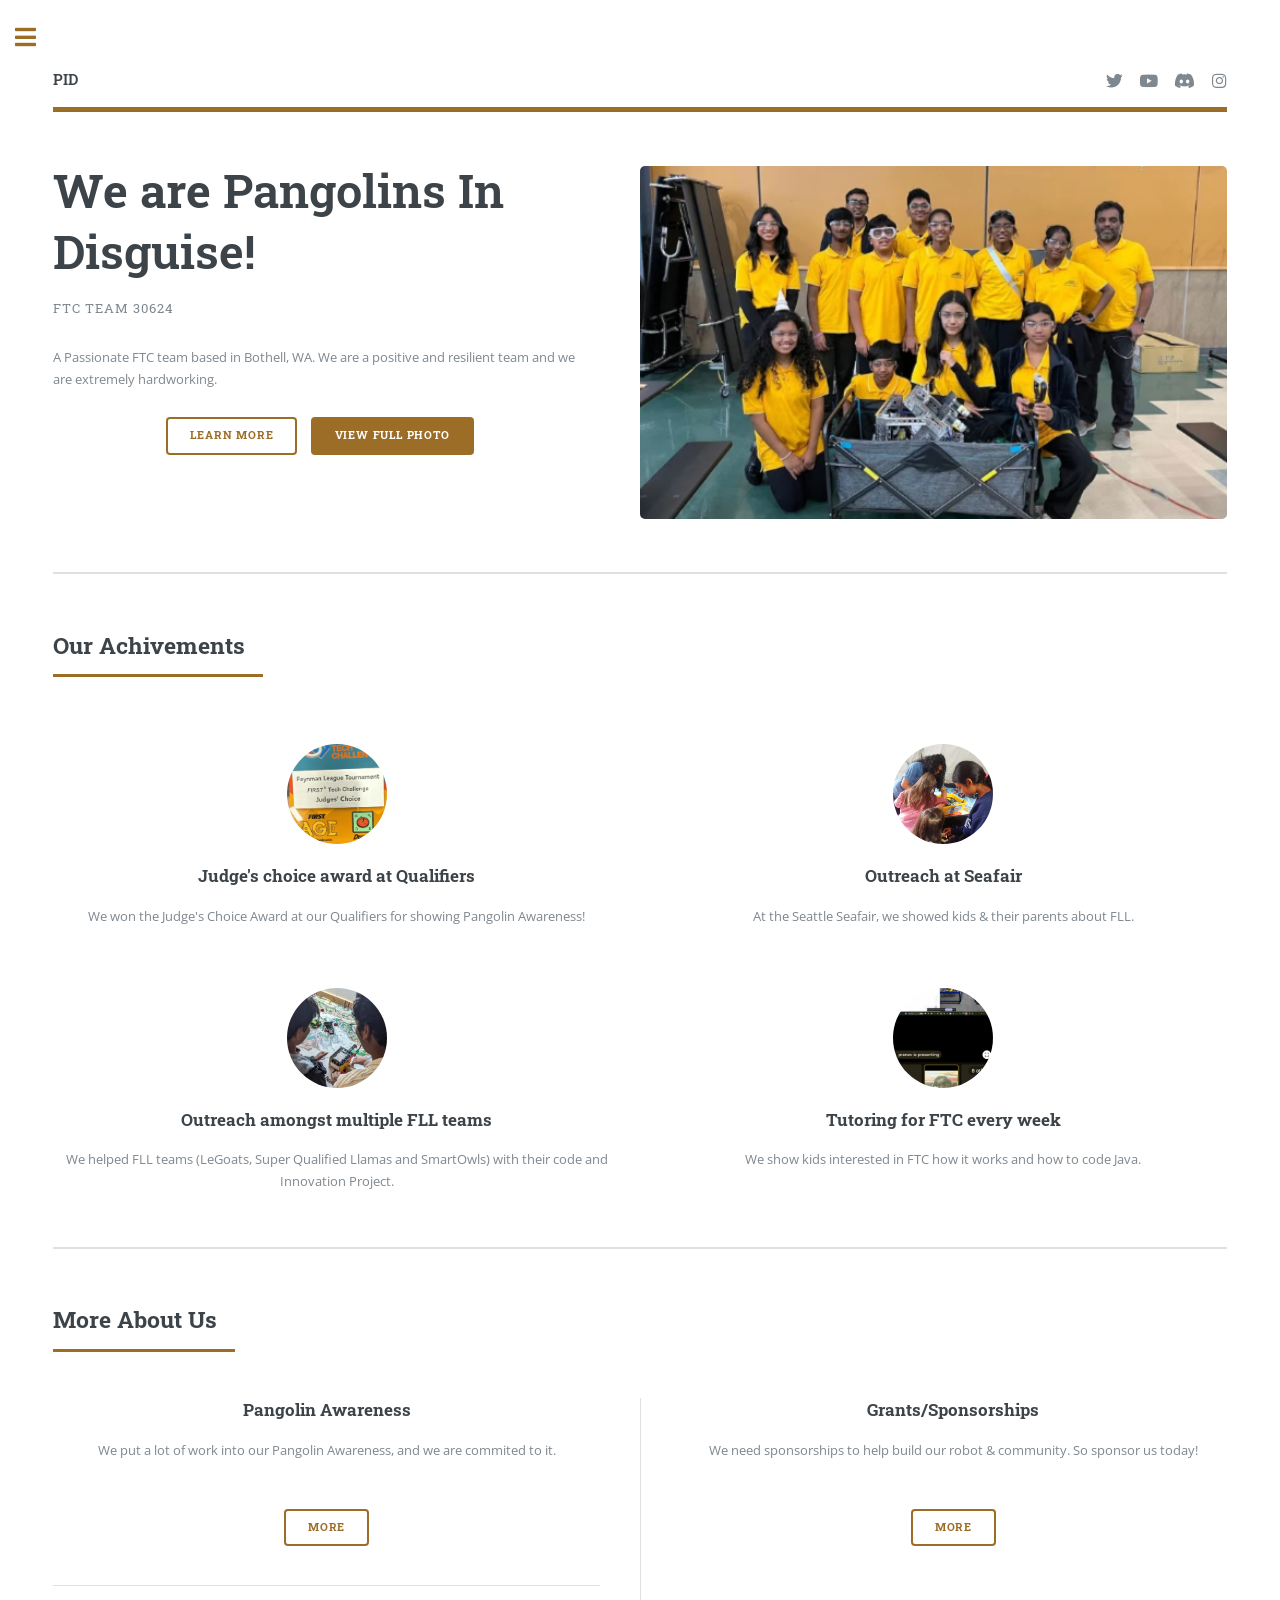
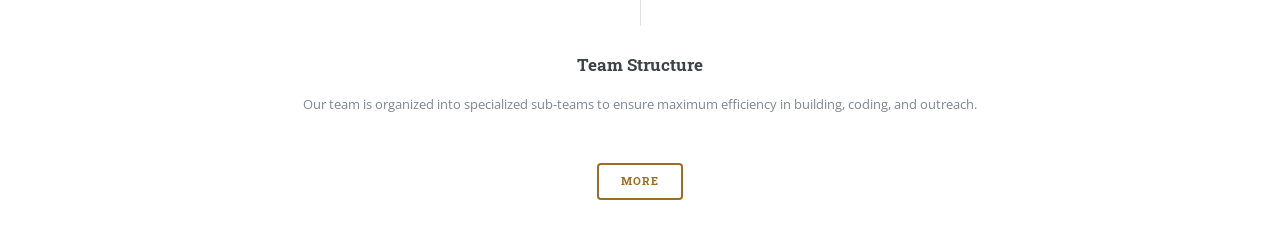
<file: index.html>
<!DOCTYPE HTML>
<!--
	Editorial by HTML5 UP
	html5up.net | @ajlkn
	Free for personal and commercial use under the CCA 3.0 license (html5up.net/license)
-->
<html>
	<head>
		<title>PID - 30624</title>
		<meta charset="utf-8" />
		<meta name="viewport" content="width=device-width, initial-scale=1, user-scalable=no" />
		<link rel="stylesheet" href="assets/css/main.css" />
        
        <style>
            /* CUSTOM MODAL STYLES */
            dialog {
                border: none;
                border-radius: 0.5rem;
                padding: 2rem;
                max-width: 90%;
                box-shadow: 0 10px 30px rgba(0,0,0,0.5);
                text-align: center;
            }
            dialog::backdrop {
                background: rgba(0, 0, 0, 0.8);
            }
            dialog img {
                display: block;
                margin: 0 auto 1.5rem auto;
                max-height: 70vh;
                border-radius: 4px;
            }
            .modal-close-btn {
                background-color: #f56a6a !important; /* Editorial's accent color */
                color: white !important;
            }
        </style>
	</head>
	<body class="is-preload">

		<!-- Wrapper -->
			<div id="wrapper">

				<!-- Main -->
					<div id="main">
						<div class="inner">

							<!-- Header -->
								<header id="header">
									<a href="index.html" class="logo"><strong>PID</strong></a>
									<ul class="icons">
										<li><a href="https://x.com/PangolinsTeam65" class="icon brands fa-twitter"><span class="label">Twitter</span></a></li>
										<li><a href="https://www.youtube.com/@PangolinsInDisguise" class="icon brands fa-youtube"><span class="label">Facebook</span></a></li>
										<li><a href="https://discord.gg/ez7AkKDXQz" class="icon brands fa-discord"><span class="label">Snapchat</span></a></li>
										<li><a href="https://www.instagram.com/pangolins.in_disguise/" class="icon brands fa-instagram"><span class="label">Instagram</span></a></li>
									</ul>
								</header>

							<!-- Banner -->
								<section id="banner">
									<div class="content">
										<header>
											<h1>We are <strong>Pangolins In Disguise!</strong></h1>
											<p>FTC team 30624</p>
										</header>
										<p>A Passionate FTC team based in Bothell, WA. We are a positive and resilient team and we are extremely hardworking.</p>
										<ul class="actions">
											<li><a href="#" class="button big">Learn More</a></li>
                                            <!-- NEW POPUP BUTTON -->
											<li><button class="button big primary" id="openModal">View Full Photo</button></li>
										</ul>
									</div>
									<span class="image object">
										<img src="TeamPhoto.png" alt="Our Team Photo" />
									</span>
								</section>

                            <!-- MODAL ELEMENT -->
                            <dialog id="teamModal">
                                <img src="TeamPhoto.png" alt="Full Team Photo">
                                <button class="modal-close-btn" id="closeModal">Close Window</button>
                            </dialog>

							<!-- Section -->
								<section id="features">
									<header class="major">
										<h2>Our Achivements</h2>
									</header>
									<div class="features">
										<article>
                                            <img src="award.png" class="SeaFairMentoring">
											<div class="content">
												<h3>Judge's choice award at Qualifiers</h3>
												<p>We won the Judge's Choice Award at our Qualifiers for showing Pangolin Awareness!</p>
											</div>
										</article>
										<article>
											<img src="SeaFair.png" width="100" class="SeaFairMentoring">
											<div class="content">
												<h3>Outreach at Seafair</h3>
												<p>At the Seattle Seafair, we showed kids & their parents about FLL.</p>
											</div> 
										</article>
										<article>
											<img src="smowlsfllmentor.png" class="SeaFairMentoring" width="150">
											<div class="content">
												<h3>Outreach amongst multiple FLL teams</h3>
												<p>We helped FLL teams (LeGoats, Super Qualified Llamas and SmartOwls) with their code and Innovation Project.</p>
											</div>
										</article>
										<article>
											<img src="image.png" class="SeaFairMentoring">
											<div class="content">
												<h3>Tutoring for FTC every week</h3>
												<p>We show kids interested in FTC how it works and how to code Java.</p>
											</div>
										</article>
									</div>
								</section>

							<section id="moreinfo">
									<header class="major">
										<h2>More About Us</h2>
									</header>
									<div class="posts">
										<article>
											<h3>Pangolin Awareness</h3>
											<p>We put a lot of work into our Pangolin Awareness, and we are commited to it.</p>
											<ul class="actions">
												<li><a href="https://www.worldanimalprotection.org/our-campaigns/sentience/animal-awareness-days/world-pangolin-day/#:~:text=World%20Pangolin%20Day%20is%20observed,status%2C%20and%20how%20to%20help." class="button">More</a></li>
											</ul>
										</article>
										<article>
											<h3>Grants/Sponsorships</h3>
											<p>We need sponsorships to help build our robot & community. So sponsor us today!</p>
											<ul class="actions">
												<li><a href="https://docs.google.com/forms/d/e/1FAIpQLSen5Jp54c4Qj0GBpt3Swn7wjKLAX_jUMdk0q-WkeoEAq_0jMA/viewform?usp=preview" class="button">More</a></li>
											</ul>
										</article>
                                        <dialog id="structureModal">
    <img src="TeamStructure.png" alt="Team Structure Diagram">
    <button class="modal-close-btn" id="closeStructure">Close Window</button>
</dialog>
									</div>
                                    <div class="center-article">
                                        <article>
    <a href="javascript:void(0)" class="image" id="openStructure"></a>
    <h3>Team Structure</h3>
    <p>Our team is organized into specialized sub-teams to ensure maximum efficiency in building, coding, and outreach.</p>
    <ul class="actions">
        <li><button class="button" id="openStructureBtn">More</button></li>
    </ul>
</article>
</div>
								</section>

						</div>
					</div>

				<div id="sidebar">
						<div class="inner">

							<!-- Search -->
								<!-- <section id="search" class="alt">
									<form method="post" action="#">
										<input type="text" name="query" id="query" placeholder="Search" />
									</form>
								</section> -->

							<!-- Menu -->
								<nav id="menu">
									<header class="major">
										<h2>Menu</h2>
									</header>
									<ul>
										<li><a href="index.html">Homepage</a></li>
										<li><a href="#features">Achievements</a></li>
										<li><a href="#moreinfo">More About Us</a></li>
										
										<li><a href="sponsorships.html">Sponsorships</a></li>
									</ul>
								</nav>


			</div>

		<!-- Scripts -->
			<script src="assets/js/jquery.min.js"></script>
			<script src="assets/js/browser.min.js"></script>
			<script src="assets/js/breakpoints.min.js"></script>
			<script src="assets/js/util.js"></script>
			<script src="assets/js/main.js"></script>

            <!-- MODAL LOGIC JAVASCRIPT -->
            <script>
    // Elements for Team Photo Modal
    const teamModal = document.getElementById('teamModal');
    const openTeamBtn = document.getElementById('openModal');
    const closeTeamBtn = document.getElementById('closeModal');

    // Elements for Team Structure Modal
    const structModal = document.getElementById('structureModal');
    const openStructBtn = document.getElementById('openStructureBtn');
    const openStructImg = document.getElementById('openStructure'); // Clicking the image also opens it
    const closeStructBtn = document.getElementById('closeStructure');

    // Open/Close Team Photo
    openTeamBtn.onclick = () => teamModal.showModal();
    closeTeamBtn.onclick = () => teamModal.close();

    // Open/Close Team Structure (works on both the button and the thumbnail image)
    openStructBtn.onclick = () => structModal.showModal();
    openStructImg.onclick = () => structModal.showModal();
    closeStructBtn.onclick = () => structModal.close();

    // Close any modal if user clicks outside of it
    window.onclick = (e) => {
        if (e.target === teamModal) teamModal.close();
        if (e.target === structModal) structModal.close();
    };
</script>


	</body>
</html>
</file>
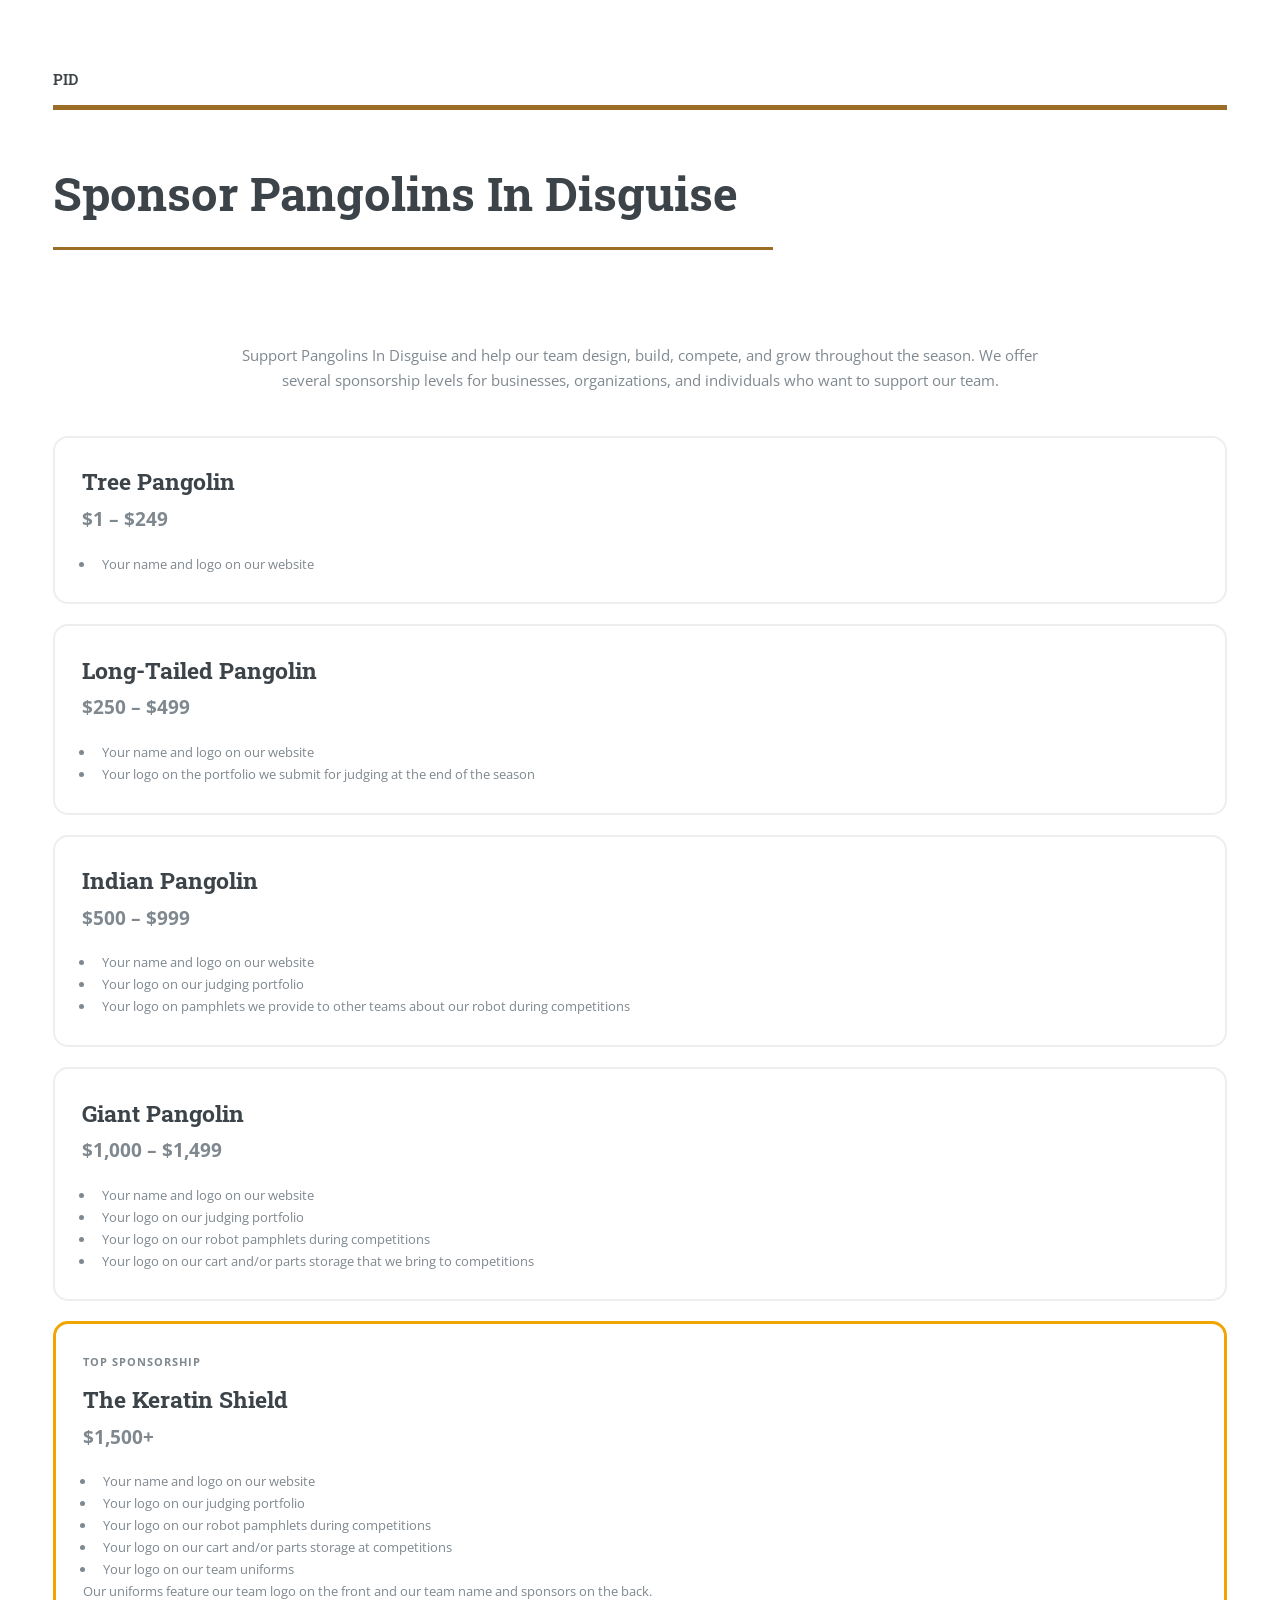
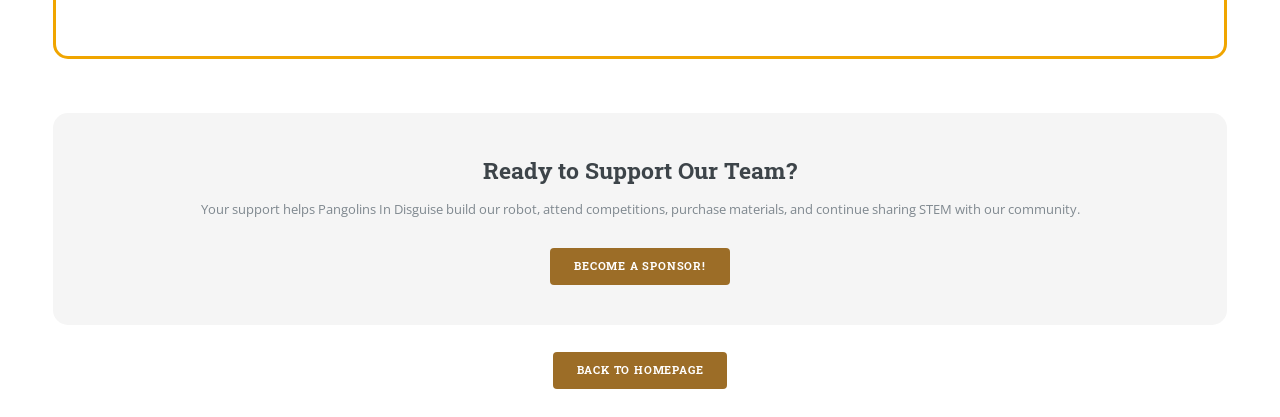
<file: sponsorships.html>
<!DOCTYPE HTML>
<html>
<head>
    <title>Sponsorships | Pangolins In Disguise</title>
    <meta charset="utf-8" />
    <meta name="viewport" content="width=device-width, initial-scale=1, user-scalable=no" />

    <link rel="stylesheet" href="assets/css/main.css" />
        <style>
    .sponsor-intro {
        text-align: center;
        max-width: 800px;
        margin: 0 auto 3em auto;
        font-size: 1.1em;
    }

    .sponsor-level {
        background: #ffffff;
        border: 2px solid #eeeeee;
        padding: 2em;
        margin-bottom: 1.5em;
        border-radius: 15px;
        transition: 0.3s ease;
    }

    .sponsor-level:hover {
        transform: translateY(-5px);
        box-shadow: 0 8px 20px rgba(0,0,0,0.12);
    }

    .sponsor-level h2 {
        margin-bottom: 0.2em;
    }

    .price {
        font-size: 1.4em;
        font-weight: bold;
        margin-bottom: 1em;
    }

    .sponsor-level ul {
        margin-bottom: 0;
    }

    .top-sponsor {
        border: 3px solid #f0a500;
        position: relative;
    }

    .top-sponsor::before {
        content: "TOP SPONSORSHIP";
        display: inline-block;
        font-weight: bold;
        font-size: 0.8em;
        letter-spacing: 1px;
        margin-bottom: 1em;
    }

    .sponsor-action {
        text-align: center;
        margin-top: 4em;
        padding: 3em 2em;
        border-radius: 15px;
        background: #f5f5f5;
    }

    .sponsor-action h2 {
        margin-bottom: 0.5em;
    }

    .back-button {
        margin-top: 2em;
        text-align: center;
    }
</style>
</head>

<body class="is-preload">

<div id="wrapper">

    <div id="main">
        <div class="inner">

            <header id="header">
                <a href="index.html" class="logo">
                    <strong>PID</strong>
                </a>
            </header>

            <section>

                <header class="major">
                    <h1>Sponsor Pangolins In Disguise</h1>
                </header>

                <div class="sponsor-intro">
                    <p>
                        Support Pangolins In Disguise and help our team
                        design, build, compete, and grow throughout the season.
                        We offer several sponsorship levels for businesses,
                        organizations, and individuals who want to support our team.
                    </p>
                </div>

                <div class="sponsor-level">
                    <h2>Tree Pangolin</h2>
                    <p class="price">$1 – $249</p>

                    <ul>
                        <li>Your name and logo on our website</li>
                    </ul>
                </div>

                <div class="sponsor-level">
                    <h2>Long-Tailed Pangolin</h2>
                    <p class="price">$250 – $499</p>

                    <ul>
                        <li>Your name and logo on our website</li>
                        <li>Your logo on the portfolio we submit for judging at the end of the season</li>
                    </ul>
                </div>

                <div class="sponsor-level">
                    <h2>Indian Pangolin</h2>
                    <p class="price">$500 – $999</p>

                    <ul>
                        <li>Your name and logo on our website</li>
                        <li>Your logo on our judging portfolio</li>
                        <li>Your logo on pamphlets we provide to other teams about our robot during competitions</li>
                    </ul>
                </div>

                <div class="sponsor-level">
                    <h2>Giant Pangolin</h2>
                    <p class="price">$1,000 – $1,499</p>

                    <ul>
                        <li>Your name and logo on our website</li>
                        <li>Your logo on our judging portfolio</li>
                        <li>Your logo on our robot pamphlets during competitions</li>
                        <li>Your logo on our cart and/or parts storage that we bring to competitions</li>
                    </ul>
                </div>

             <div class="sponsor-level top-sponsor">
                    <h2>The Keratin Shield</h2>
                    <p class="price">$1,500+</p>

                    <ul>
                        <li>Your name and logo on our website</li>
                        <li>Your logo on our judging portfolio</li>
                        <li>Your logo on our robot pamphlets during competitions</li>
                        <li>Your logo on our cart and/or parts storage at competitions</li>
                        <li>Your logo on our team uniforms</li>
                    </ul>

                    <p>
                        Our uniforms feature our team logo on the front
                        and our team name and sponsors on the back.
                    </p>
                </div>

                <div class="sponsor-action">
    <h2>Ready to Support Our Team?</h2>

    <p>
        Your support helps Pangolins In Disguise build our robot,
        attend competitions, purchase materials, and continue
        sharing STEM with our community.
    </p>

    <a href="https://docs.google.com/forms/d/e/1FAIpQLSen5Jp54c4Qj0GBpt3Swn7wjKLAX_jUMdk0q-WkeoEAq_0jMA/viewform"
       class="button primary big"
       target="_blank">
        Become a Sponsor!
    </a>
</div>
                <div class="back-button">
                    <a href="index.html" class="button primary">
                        Back to Homepage
                    </a>
                </div>

            </section>

        </div>
    </div>

</div>

<script src="assets/js/jquery.min.js"></script>
<script src="assets/js/browser.min.js"></script>
<script src="assets/js/breakpoints.min.js"></script>
<script src="assets/js/util.js"></script>
<script src="assets/js/main.js"></script>

</body>
</html>
</file>
<file: assets/css/main.css>
@import url(fontawesome-all.min.css);
@import url("https://fonts.googleapis.com/css?family=Open+Sans:400,600,400italic,600italic|Roboto+Slab:400,700");
/*
	Editorial by HTML5 UP
	html5up.net | @ajlkn
	Free for personal and commercial use under the CCA 3.0 license (html5up.net/license)
*/
html, body, div, span, applet, object,
iframe, h1, h2, h3, h4, h5, h6, p, blockquote,
pre, a, abbr, acronym, address, big, cite,
code, del, dfn, em, img, ins, kbd, q, s, samp,
small, strike, strong, sub, sup, tt, var, b,
u, i, center, dl, dt, dd, ol, ul, li, fieldset,
form, label, legend, table, caption, tbody,
tfoot, thead, tr, th, td, article, aside,
canvas, details, embed, figure, figcaption,
footer, header, hgroup, menu, nav, output, ruby,
section, summary, time, mark, audio, video {
  margin: 0;
  padding: 0;
  border: 0;
  font-size: 100%;
  font: inherit;
  vertical-align: baseline; }

article, aside, details, figcaption, figure,
footer, header, hgroup, menu, nav, section {
  display: block; }

body {
  line-height: 1; }

ol, ul {
  list-style: none; }

blockquote, q {
  quotes: none; }
  blockquote:before, blockquote:after, q:before, q:after {
    content: '';
    content: none; }

table {
  border-collapse: collapse;
  border-spacing: 0; }

body {
  -webkit-text-size-adjust: none; }

mark {
  background-color: transparent;
  color: inherit; }

input::-moz-focus-inner {
  border: 0;
  padding: 0; }

input, select, textarea {
  -moz-appearance: none;
  -webkit-appearance: none;
  -ms-appearance: none;
  appearance: none; }

/* Basic */
@-ms-viewport {
  width: device-width; }

body {
  -ms-overflow-style: scrollbar; }

@media screen and (max-width: 480px) {
  html, body {
    min-width: 320px; } }

html {
  box-sizing: border-box; }

*, *:before, *:after {
  box-sizing: inherit; }

body {
  background: #ffffff; }
  body.is-preload *, body.is-preload *:before, body.is-preload *:after, body.is-resizing *, body.is-resizing *:before, body.is-resizing *:after {
    -moz-animation: none !important;
    -webkit-animation: none !important;
    -ms-animation: none !important;
    animation: none !important;
    -moz-transition: none !important;
    -webkit-transition: none !important;
    -ms-transition: none !important;
    transition: none !important; }

/* Type */
body, input, select, textarea {
  color: #7f888f;
  font-family: "Open Sans", sans-serif;
  font-size: 13pt;
  font-weight: 400;
  line-height: 1.65; }
  @media screen and (max-width: 1680px) {
    body, input, select, textarea {
      font-size: 11pt; } }
  @media screen and (max-width: 1280px) {
    body, input, select, textarea {
      font-size: 10pt; } }
  @media screen and (max-width: 360px) {
    body, input, select, textarea {
      font-size: 9pt; } }

a {
  -moz-transition: color 0.2s ease-in-out, border-bottom-color 0.2s ease-in-out;
  -webkit-transition: color 0.2s ease-in-out, border-bottom-color 0.2s ease-in-out;
  -ms-transition: color 0.2s ease-in-out, border-bottom-color 0.2s ease-in-out;
  transition: color 0.2s ease-in-out, border-bottom-color 0.2s ease-in-out;
  border-bottom: dotted 1px;
  color: #9c6d27;
  text-decoration: none; }
  a:hover {
    border-bottom-color: #9c6d27;
    color: #9c6d27 !important; }
    a:hover strong {
      color: inherit; }

strong, b {
  color: #3d4449;
  font-weight: 600; }

em, i {
  font-style: italic; }

p {
  margin: 0 0 2em 0; }

h1, h2, h3, h4, h5, h6 {
  color: #3d4449;
  font-family: "Roboto Slab", serif;
  font-weight: 700;
  line-height: 1.5;
  margin: 0 0 1em 0; }
  h1 a, h2 a, h3 a, h4 a, h5 a, h6 a {
    color: inherit;
    text-decoration: none;
    border-bottom: 0; }

h1 {
  font-size: 4em;
  margin: 0 0 0.5em 0;
  line-height: 1.3; }

h2 {
  font-size: 1.75em; }

h3 {
  font-size: 1.25em; }

h4 {
  font-size: 1.1em; }

h5 {
  font-size: 0.9em; }

h6 {
  font-size: 0.7em; }

@media screen and (max-width: 1680px) {
  h1 {
    font-size: 3.5em; } }

@media screen and (max-width: 980px) {
  h1 {
    font-size: 3.25em; } }

@media screen and (max-width: 736px) {
  h1 {
    font-size: 2em;
    line-height: 1.4; }
  h2 {
    font-size: 1.5em; } }

sub {
  font-size: 0.8em;
  position: relative;
  top: 0.5em; }

sup {
  font-size: 0.8em;
  position: relative;
  top: -0.5em; }

blockquote {
  border-left: solid 3px rgba(210, 215, 217, 0.75);
  font-style: italic;
  margin: 0 0 2em 0;
  padding: 0.5em 0 0.5em 2em; }

code {
  background: rgba(230, 235, 237, 0.25);
  border-radius: 0.375em;
  border: solid 1px rgba(210, 215, 217, 0.75);
  font-family: "Courier New", monospace;
  font-size: 0.9em;
  margin: 0 0.25em;
  padding: 0.25em 0.65em; }

pre {
  -webkit-overflow-scrolling: touch;
  font-family: "Courier New", monospace;
  font-size: 0.9em;
  margin: 0 0 2em 0; }
  pre code {
    display: block;
    line-height: 1.75;
    padding: 1em 1.5em;
    overflow-x: auto; }

hr {
  border: 0;
  border-bottom: solid 1px rgba(210, 215, 217, 0.75);
  margin: 2em 0; }
  hr.major {
    margin: 3em 0; }

.align-left {
  text-align: left; }

.align-center {
  text-align: center; }

.align-right {
  text-align: right; }

/* Row */
.row {
  display: flex;
  flex-wrap: wrap;
  box-sizing: border-box;
  align-items: stretch; }
  .row > * {
    box-sizing: border-box; }
  .row.gtr-uniform > * > :last-child {
    margin-bottom: 0; }
  .row.aln-left {
    justify-content: flex-start; }
  .row.aln-center {
    justify-content: center; }
  .row.aln-right {
    justify-content: flex-end; }
  .row.aln-top {
    align-items: flex-start; }
  .row.aln-middle {
    align-items: center; }
  .row.aln-bottom {
    align-items: flex-end; }
  .row > .imp {
    order: -1; }
  .row > .col-1 {
    width: 8.33333%; }
  .row > .off-1 {
    margin-left: 8.33333%; }
  .row > .col-2 {
    width: 16.66667%; }
  .row > .off-2 {
    margin-left: 16.66667%; }
  .row > .col-3 {
    width: 25%; }
  .row > .off-3 {
    margin-left: 25%; }
  .row > .col-4 {
    width: 33.33333%; }
  .row > .off-4 {
    margin-left: 33.33333%; }
  .row > .col-5 {
    width: 41.66667%; }
  .row > .off-5 {
    margin-left: 41.66667%; }
  .row > .col-6 {
    width: 50%; }
  .row > .off-6 {
    margin-left: 50%; }
  .row > .col-7 {
    width: 58.33333%; }
  .row > .off-7 {
    margin-left: 58.33333%; }
  .row > .col-8 {
    width: 66.66667%; }
  .row > .off-8 {
    margin-left: 66.66667%; }
  .row > .col-9 {
    width: 75%; }
  .row > .off-9 {
    margin-left: 75%; }
  .row > .col-10 {
    width: 83.33333%; }
  .row > .off-10 {
    margin-left: 83.33333%; }
  .row > .col-11 {
    width: 91.66667%; }
  .row > .off-11 {
    margin-left: 91.66667%; }
  .row > .col-12 {
    width: 100%; }
  .row > .off-12 {
    margin-left: 100%; }
  .row.gtr-0 {
    margin-top: 0;
    margin-left: 0em; }
    .row.gtr-0 > * {
      padding: 0 0 0 0em; }
    .row.gtr-0.gtr-uniform {
      margin-top: 0em; }
      .row.gtr-0.gtr-uniform > * {
        padding-top: 0em; }
  .row.gtr-25 {
    margin-top: 0;
    margin-left: -0.375em; }
    .row.gtr-25 > * {
      padding: 0 0 0 0.375em; }
    .row.gtr-25.gtr-uniform {
      margin-top: -0.375em; }
      .row.gtr-25.gtr-uniform > * {
        padding-top: 0.375em; }
  .row.gtr-50 {
    margin-top: 0;
    margin-left: -0.75em; }
    .row.gtr-50 > * {
      padding: 0 0 0 0.75em; }
    .row.gtr-50.gtr-uniform {
      margin-top: -0.75em; }
      .row.gtr-50.gtr-uniform > * {
        padding-top: 0.75em; }
  .row {
    margin-top: 0;
    margin-left: -1.5em; }
    .row > * {
      padding: 0 0 0 1.5em; }
    .row.gtr-uniform {
      margin-top: -1.5em; }
      .row.gtr-uniform > * {
        padding-top: 1.5em; }
  .row.gtr-150 {
    margin-top: 0;
    margin-left: -2.25em; }
    .row.gtr-150 > * {
      padding: 0 0 0 2.25em; }
    .row.gtr-150.gtr-uniform {
      margin-top: -2.25em; }
      .row.gtr-150.gtr-uniform > * {
        padding-top: 2.25em; }
  .row.gtr-200 {
    margin-top: 0;
    margin-left: -3em; }
    .row.gtr-200 > * {
      padding: 0 0 0 3em; }
    .row.gtr-200.gtr-uniform {
      margin-top: -3em; }
      .row.gtr-200.gtr-uniform > * {
        padding-top: 3em; }
  @media screen and (max-width: 1680px) {
    .row {
      display: flex;
      flex-wrap: wrap;
      box-sizing: border-box;
      align-items: stretch; }
      .row > * {
        box-sizing: border-box; }
      .row.gtr-uniform > * > :last-child {
        margin-bottom: 0; }
      .row.aln-left {
        justify-content: flex-start; }
      .row.aln-center {
        justify-content: center; }
      .row.aln-right {
        justify-content: flex-end; }
      .row.aln-top {
        align-items: flex-start; }
      .row.aln-middle {
        align-items: center; }
      .row.aln-bottom {
        align-items: flex-end; }
      .row > .imp-xlarge {
        order: -1; }
      .row > .col-1-xlarge {
        width: 8.33333%; }
      .row > .off-1-xlarge {
        margin-left: 8.33333%; }
      .row > .col-2-xlarge {
        width: 16.66667%; }
      .row > .off-2-xlarge {
        margin-left: 16.66667%; }
      .row > .col-3-xlarge {
        width: 25%; }
      .row > .off-3-xlarge {
        margin-left: 25%; }
      .row > .col-4-xlarge {
        width: 33.33333%; }
      .row > .off-4-xlarge {
        margin-left: 33.33333%; }
      .row > .col-5-xlarge {
        width: 41.66667%; }
      .row > .off-5-xlarge {
        margin-left: 41.66667%; }
      .row > .col-6-xlarge {
        width: 50%; }
      .row > .off-6-xlarge {
        margin-left: 50%; }
      .row > .col-7-xlarge {
        width: 58.33333%; }
      .row > .off-7-xlarge {
        margin-left: 58.33333%; }
      .row > .col-8-xlarge {
        width: 66.66667%; }
      .row > .off-8-xlarge {
        margin-left: 66.66667%; }
      .row > .col-9-xlarge {
        width: 75%; }
      .row > .off-9-xlarge {
        margin-left: 75%; }
      .row > .col-10-xlarge {
        width: 83.33333%; }
      .row > .off-10-xlarge {
        margin-left: 83.33333%; }
      .row > .col-11-xlarge {
        width: 91.66667%; }
      .row > .off-11-xlarge {
        margin-left: 91.66667%; }
      .row > .col-12-xlarge {
        width: 100%; }
      .row > .off-12-xlarge {
        margin-left: 100%; }
      .row.gtr-0 {
        margin-top: 0;
        margin-left: 0em; }
        .row.gtr-0 > * {
          padding: 0 0 0 0em; }
        .row.gtr-0.gtr-uniform {
          margin-top: 0em; }
          .row.gtr-0.gtr-uniform > * {
            padding-top: 0em; }
      .row.gtr-25 {
        margin-top: 0;
        margin-left: -0.375em; }
        .row.gtr-25 > * {
          padding: 0 0 0 0.375em; }
        .row.gtr-25.gtr-uniform {
          margin-top: -0.375em; }
          .row.gtr-25.gtr-uniform > * {
            padding-top: 0.375em; }
      .row.gtr-50 {
        margin-top: 0;
        margin-left: -0.75em; }
        .row.gtr-50 > * {
          padding: 0 0 0 0.75em; }
        .row.gtr-50.gtr-uniform {
          margin-top: -0.75em; }
          .row.gtr-50.gtr-uniform > * {
            padding-top: 0.75em; }
      .row {
        margin-top: 0;
        margin-left: -1.5em; }
        .row > * {
          padding: 0 0 0 1.5em; }
        .row.gtr-uniform {
          margin-top: -1.5em; }
          .row.gtr-uniform > * {
            padding-top: 1.5em; }
      .row.gtr-150 {
        margin-top: 0;
        margin-left: -2.25em; }
        .row.gtr-150 > * {
          padding: 0 0 0 2.25em; }
        .row.gtr-150.gtr-uniform {
          margin-top: -2.25em; }
          .row.gtr-150.gtr-uniform > * {
            padding-top: 2.25em; }
      .row.gtr-200 {
        margin-top: 0;
        margin-left: -3em; }
        .row.gtr-200 > * {
          padding: 0 0 0 3em; }
        .row.gtr-200.gtr-uniform {
          margin-top: -3em; }
          .row.gtr-200.gtr-uniform > * {
            padding-top: 3em; } }
  @media screen and (max-width: 1280px) {
    .row {
      display: flex;
      flex-wrap: wrap;
      box-sizing: border-box;
      align-items: stretch; }
      .row > * {
        box-sizing: border-box; }
      .row.gtr-uniform > * > :last-child {
        margin-bottom: 0; }
      .row.aln-left {
        justify-content: flex-start; }
      .row.aln-center {
        justify-content: center; }
      .row.aln-right {
        justify-content: flex-end; }
      .row.aln-top {
        align-items: flex-start; }
      .row.aln-middle {
        align-items: center; }
      .row.aln-bottom {
        align-items: flex-end; }
      .row > .imp-large {
        order: -1; }
      .row > .col-1-large {
        width: 8.33333%; }
      .row > .off-1-large {
        margin-left: 8.33333%; }
      .row > .col-2-large {
        width: 16.66667%; }
      .row > .off-2-large {
        margin-left: 16.66667%; }
      .row > .col-3-large {
        width: 25%; }
      .row > .off-3-large {
        margin-left: 25%; }
      .row > .col-4-large {
        width: 33.33333%; }
      .row > .off-4-large {
        margin-left: 33.33333%; }
      .row > .col-5-large {
        width: 41.66667%; }
      .row > .off-5-large {
        margin-left: 41.66667%; }
      .row > .col-6-large {
        width: 50%; }
      .row > .off-6-large {
        margin-left: 50%; }
      .row > .col-7-large {
        width: 58.33333%; }
      .row > .off-7-large {
        margin-left: 58.33333%; }
      .row > .col-8-large {
        width: 66.66667%; }
      .row > .off-8-large {
        margin-left: 66.66667%; }
      .row > .col-9-large {
        width: 75%; }
      .row > .off-9-large {
        margin-left: 75%; }
      .row > .col-10-large {
        width: 83.33333%; }
      .row > .off-10-large {
        margin-left: 83.33333%; }
      .row > .col-11-large {
        width: 91.66667%; }
      .row > .off-11-large {
        margin-left: 91.66667%; }
      .row > .col-12-large {
        width: 100%; }
      .row > .off-12-large {
        margin-left: 100%; }
      .row.gtr-0 {
        margin-top: 0;
        margin-left: 0em; }
        .row.gtr-0 > * {
          padding: 0 0 0 0em; }
        .row.gtr-0.gtr-uniform {
          margin-top: 0em; }
          .row.gtr-0.gtr-uniform > * {
            padding-top: 0em; }
      .row.gtr-25 {
        margin-top: 0;
        margin-left: -0.375em; }
        .row.gtr-25 > * {
          padding: 0 0 0 0.375em; }
        .row.gtr-25.gtr-uniform {
          margin-top: -0.375em; }
          .row.gtr-25.gtr-uniform > * {
            padding-top: 0.375em; }
      .row.gtr-50 {
        margin-top: 0;
        margin-left: -0.75em; }
        .row.gtr-50 > * {
          padding: 0 0 0 0.75em; }
        .row.gtr-50.gtr-uniform {
          margin-top: -0.75em; }
          .row.gtr-50.gtr-uniform > * {
            padding-top: 0.75em; }
      .row {
        margin-top: 0;
        margin-left: -1.5em; }
        .row > * {
          padding: 0 0 0 1.5em; }
        .row.gtr-uniform {
          margin-top: -1.5em; }
          .row.gtr-uniform > * {
            padding-top: 1.5em; }
      .row.gtr-150 {
        margin-top: 0;
        margin-left: -2.25em; }
        .row.gtr-150 > * {
          padding: 0 0 0 2.25em; }
        .row.gtr-150.gtr-uniform {
          margin-top: -2.25em; }
          .row.gtr-150.gtr-uniform > * {
            padding-top: 2.25em; }
      .row.gtr-200 {
        margin-top: 0;
        margin-left: -3em; }
        .row.gtr-200 > * {
          padding: 0 0 0 3em; }
        .row.gtr-200.gtr-uniform {
          margin-top: -3em; }
          .row.gtr-200.gtr-uniform > * {
            padding-top: 3em; } }
  @media screen and (max-width: 980px) {
    .row {
      display: flex;
      flex-wrap: wrap;
      box-sizing: border-box;
      align-items: stretch; }
      .row > * {
        box-sizing: border-box; }
      .row.gtr-uniform > * > :last-child {
        margin-bottom: 0; }
      .row.aln-left {
        justify-content: flex-start; }
      .row.aln-center {
        justify-content: center; }
      .row.aln-right {
        justify-content: flex-end; }
      .row.aln-top {
        align-items: flex-start; }
      .row.aln-middle {
        align-items: center; }
      .row.aln-bottom {
        align-items: flex-end; }
      .row > .imp-medium {
        order: -1; }
      .row > .col-1-medium {
        width: 8.33333%; }
      .row > .off-1-medium {
        margin-left: 8.33333%; }
      .row > .col-2-medium {
        width: 16.66667%; }
      .row > .off-2-medium {
        margin-left: 16.66667%; }
      .row > .col-3-medium {
        width: 25%; }
      .row > .off-3-medium {
        margin-left: 25%; }
      .row > .col-4-medium {
        width: 33.33333%; }
      .row > .off-4-medium {
        margin-left: 33.33333%; }
      .row > .col-5-medium {
        width: 41.66667%; }
      .row > .off-5-medium {
        margin-left: 41.66667%; }
      .row > .col-6-medium {
        width: 50%; }
      .row > .off-6-medium {
        margin-left: 50%; }
      .row > .col-7-medium {
        width: 58.33333%; }
      .row > .off-7-medium {
        margin-left: 58.33333%; }
      .row > .col-8-medium {
        width: 66.66667%; }
      .row > .off-8-medium {
        margin-left: 66.66667%; }
      .row > .col-9-medium {
        width: 75%; }
      .row > .off-9-medium {
        margin-left: 75%; }
      .row > .col-10-medium {
        width: 83.33333%; }
      .row > .off-10-medium {
        margin-left: 83.33333%; }
      .row > .col-11-medium {
        width: 91.66667%; }
      .row > .off-11-medium {
        margin-left: 91.66667%; }
      .row > .col-12-medium {
        width: 100%; }
      .row > .off-12-medium {
        margin-left: 100%; }
      .row.gtr-0 {
        margin-top: 0;
        margin-left: 0em; }
        .row.gtr-0 > * {
          padding: 0 0 0 0em; }
        .row.gtr-0.gtr-uniform {
          margin-top: 0em; }
          .row.gtr-0.gtr-uniform > * {
            padding-top: 0em; }
      .row.gtr-25 {
        margin-top: 0;
        margin-left: -0.375em; }
        .row.gtr-25 > * {
          padding: 0 0 0 0.375em; }
        .row.gtr-25.gtr-uniform {
          margin-top: -0.375em; }
          .row.gtr-25.gtr-uniform > * {
            padding-top: 0.375em; }
      .row.gtr-50 {
        margin-top: 0;
        margin-left: -0.75em; }
        .row.gtr-50 > * {
          padding: 0 0 0 0.75em; }
        .row.gtr-50.gtr-uniform {
          margin-top: -0.75em; }
          .row.gtr-50.gtr-uniform > * {
            padding-top: 0.75em; }
      .row {
        margin-top: 0;
        margin-left: -1.5em; }
        .row > * {
          padding: 0 0 0 1.5em; }
        .row.gtr-uniform {
          margin-top: -1.5em; }
          .row.gtr-uniform > * {
            padding-top: 1.5em; }
      .row.gtr-150 {
        margin-top: 0;
        margin-left: -2.25em; }
        .row.gtr-150 > * {
          padding: 0 0 0 2.25em; }
        .row.gtr-150.gtr-uniform {
          margin-top: -2.25em; }
          .row.gtr-150.gtr-uniform > * {
            padding-top: 2.25em; }
      .row.gtr-200 {
        margin-top: 0;
        margin-left: -3em; }
        .row.gtr-200 > * {
          padding: 0 0 0 3em; }
        .row.gtr-200.gtr-uniform {
          margin-top: -3em; }
          .row.gtr-200.gtr-uniform > * {
            padding-top: 3em; } }
  @media screen and (max-width: 736px) {
    .row {
      display: flex;
      flex-wrap: wrap;
      box-sizing: border-box;
      align-items: stretch; }
      .row > * {
        box-sizing: border-box; }
      .row.gtr-uniform > * > :last-child {
        margin-bottom: 0; }
      .row.aln-left {
        justify-content: flex-start; }
      .row.aln-center {
        justify-content: center; }
      .row.aln-right {
        justify-content: flex-end; }
      .row.aln-top {
        align-items: flex-start; }
      .row.aln-middle {
        align-items: center; }
      .row.aln-bottom {
        align-items: flex-end; }
      .row > .imp-small {
        order: -1; }
      .row > .col-1-small {
        width: 8.33333%; }
      .row > .off-1-small {
        margin-left: 8.33333%; }
      .row > .col-2-small {
        width: 16.66667%; }
      .row > .off-2-small {
        margin-left: 16.66667%; }
      .row > .col-3-small {
        width: 25%; }
      .row > .off-3-small {
        margin-left: 25%; }
      .row > .col-4-small {
        width: 33.33333%; }
      .row > .off-4-small {
        margin-left: 33.33333%; }
      .row > .col-5-small {
        width: 41.66667%; }
      .row > .off-5-small {
        margin-left: 41.66667%; }
      .row > .col-6-small {
        width: 50%; }
      .row > .off-6-small {
        margin-left: 50%; }
      .row > .col-7-small {
        width: 58.33333%; }
      .row > .off-7-small {
        margin-left: 58.33333%; }
      .row > .col-8-small {
        width: 66.66667%; }
      .row > .off-8-small {
        margin-left: 66.66667%; }
      .row > .col-9-small {
        width: 75%; }
      .row > .off-9-small {
        margin-left: 75%; }
      .row > .col-10-small {
        width: 83.33333%; }
      .row > .off-10-small {
        margin-left: 83.33333%; }
      .row > .col-11-small {
        width: 91.66667%; }
      .row > .off-11-small {
        margin-left: 91.66667%; }
      .row > .col-12-small {
        width: 100%; }
      .row > .off-12-small {
        margin-left: 100%; }
      .row.gtr-0 {
        margin-top: 0;
        margin-left: 0em; }
        .row.gtr-0 > * {
          padding: 0 0 0 0em; }
        .row.gtr-0.gtr-uniform {
          margin-top: 0em; }
          .row.gtr-0.gtr-uniform > * {
            padding-top: 0em; }
      .row.gtr-25 {
        margin-top: 0;
        margin-left: -0.375em; }
        .row.gtr-25 > * {
          padding: 0 0 0 0.375em; }
        .row.gtr-25.gtr-uniform {
          margin-top: -0.375em; }
          .row.gtr-25.gtr-uniform > * {
            padding-top: 0.375em; }
      .row.gtr-50 {
        margin-top: 0;
        margin-left: -0.75em; }
        .row.gtr-50 > * {
          padding: 0 0 0 0.75em; }
        .row.gtr-50.gtr-uniform {
          margin-top: -0.75em; }
          .row.gtr-50.gtr-uniform > * {
            padding-top: 0.75em; }
      .row {
        margin-top: 0;
        margin-left: -1.5em; }
        .row > * {
          padding: 0 0 0 1.5em; }
        .row.gtr-uniform {
          margin-top: -1.5em; }
          .row.gtr-uniform > * {
            padding-top: 1.5em; }
      .row.gtr-150 {
        margin-top: 0;
        margin-left: -2.25em; }
        .row.gtr-150 > * {
          padding: 0 0 0 2.25em; }
        .row.gtr-150.gtr-uniform {
          margin-top: -2.25em; }
          .row.gtr-150.gtr-uniform > * {
            padding-top: 2.25em; }
      .row.gtr-200 {
        margin-top: 0;
        margin-left: -3em; }
        .row.gtr-200 > * {
          padding: 0 0 0 3em; }
        .row.gtr-200.gtr-uniform {
          margin-top: -3em; }
          .row.gtr-200.gtr-uniform > * {
            padding-top: 3em; } }
  @media screen and (max-width: 480px) {
    .row {
      display: flex;
      flex-wrap: wrap;
      box-sizing: border-box;
      align-items: stretch; }
      .row > * {
        box-sizing: border-box; }
      .row.gtr-uniform > * > :last-child {
        margin-bottom: 0; }
      .row.aln-left {
        justify-content: flex-start; }
      .row.aln-center {
        justify-content: center; }
      .row.aln-right {
        justify-content: flex-end; }
      .row.aln-top {
        align-items: flex-start; }
      .row.aln-middle {
        align-items: center; }
      .row.aln-bottom {
        align-items: flex-end; }
      .row > .imp-xsmall {
        order: -1; }
      .row > .col-1-xsmall {
        width: 8.33333%; }
      .row > .off-1-xsmall {
        margin-left: 8.33333%; }
      .row > .col-2-xsmall {
        width: 16.66667%; }
      .row > .off-2-xsmall {
        margin-left: 16.66667%; }
      .row > .col-3-xsmall {
        width: 25%; }
      .row > .off-3-xsmall {
        margin-left: 25%; }
      .row > .col-4-xsmall {
        width: 33.33333%; }
      .row > .off-4-xsmall {
        margin-left: 33.33333%; }
      .row > .col-5-xsmall {
        width: 41.66667%; }
      .row > .off-5-xsmall {
        margin-left: 41.66667%; }
      .row > .col-6-xsmall {
        width: 50%; }
      .row > .off-6-xsmall {
        margin-left: 50%; }
      .row > .col-7-xsmall {
        width: 58.33333%; }
      .row > .off-7-xsmall {
        margin-left: 58.33333%; }
      .row > .col-8-xsmall {
        width: 66.66667%; }
      .row > .off-8-xsmall {
        margin-left: 66.66667%; }
      .row > .col-9-xsmall {
        width: 75%; }
      .row > .off-9-xsmall {
        margin-left: 75%; }
      .row > .col-10-xsmall {
        width: 83.33333%; }
      .row > .off-10-xsmall {
        margin-left: 83.33333%; }
      .row > .col-11-xsmall {
        width: 91.66667%; }
      .row > .off-11-xsmall {
        margin-left: 91.66667%; }
      .row > .col-12-xsmall {
        width: 100%; }
      .row > .off-12-xsmall {
        margin-left: 100%; }
      .row.gtr-0 {
        margin-top: 0;
        margin-left: 0em; }
        .row.gtr-0 > * {
          padding: 0 0 0 0em; }
        .row.gtr-0.gtr-uniform {
          margin-top: 0em; }
          .row.gtr-0.gtr-uniform > * {
            padding-top: 0em; }
      .row.gtr-25 {
        margin-top: 0;
        margin-left: -0.375em; }
        .row.gtr-25 > * {
          padding: 0 0 0 0.375em; }
        .row.gtr-25.gtr-uniform {
          margin-top: -0.375em; }
          .row.gtr-25.gtr-uniform > * {
            padding-top: 0.375em; }
      .row.gtr-50 {
        margin-top: 0;
        margin-left: -0.75em; }
        .row.gtr-50 > * {
          padding: 0 0 0 0.75em; }
        .row.gtr-50.gtr-uniform {
          margin-top: -0.75em; }
          .row.gtr-50.gtr-uniform > * {
            padding-top: 0.75em; }
      .row {
        margin-top: 0;
        margin-left: -1.5em; }
        .row > * {
          padding: 0 0 0 1.5em; }
        .row.gtr-uniform {
          margin-top: -1.5em; }
          .row.gtr-uniform > * {
            padding-top: 1.5em; }
      .row.gtr-150 {
        margin-top: 0;
        margin-left: -2.25em; }
        .row.gtr-150 > * {
          padding: 0 0 0 2.25em; }
        .row.gtr-150.gtr-uniform {
          margin-top: -2.25em; }
          .row.gtr-150.gtr-uniform > * {
            padding-top: 2.25em; }
      .row.gtr-200 {
        margin-top: 0;
        margin-left: -3em; }
        .row.gtr-200 > * {
          padding: 0 0 0 3em; }
        .row.gtr-200.gtr-uniform {
          margin-top: -3em; }
          .row.gtr-200.gtr-uniform > * {
            padding-top: 3em; } }

/* Section/Article */
section.special, article.special {
  text-align: center; }

header p {
  font-family: "Roboto Slab", serif;
  font-size: 1em;
  font-weight: 400;
  letter-spacing: 0.075em;
  margin-top: -0.5em;
  text-transform: uppercase; }

header.major > :last-child {
  border-bottom: solid 3px #9c6d27;
  display: inline-block;
  margin: 0 0 2em 0;
  padding: 0 0.75em 0.5em 0; }

header.main > :last-child {
  margin: 0 0 1em 0; }

/* Form */
form {
  margin: 0 0 2em 0; }

label {
  color: #3d4449;
  display: block;
  font-size: 0.9em;
  font-weight: 600;
  margin: 0 0 1em 0; }

input[type="text"],
input[type="password"],
input[type="email"],
input[type="tel"],
input[type="search"],
input[type="url"],
select,
textarea {
  -moz-appearance: none;
  -webkit-appearance: none;
  -ms-appearance: none;
  appearance: none;
  background: #ffffff;
  border-radius: 0.375em;
  border: none;
  border: solid 1px rgba(210, 215, 217, 0.75);
  color: inherit;
  display: block;
  outline: 0;
  padding: 0 1em;
  text-decoration: none;
  width: 100%; }
  input[type="text"]:invalid,
  input[type="password"]:invalid,
  input[type="email"]:invalid,
  input[type="tel"]:invalid,
  input[type="search"]:invalid,
  input[type="url"]:invalid,
  select:invalid,
  textarea:invalid {
    box-shadow: none; }
  input[type="text"]:focus,
  input[type="password"]:focus,
  input[type="email"]:focus,
  input[type="tel"]:focus,
  input[type="search"]:focus,
  input[type="url"]:focus,
  select:focus,
  textarea:focus {
    border-color: #9c6d27;
    box-shadow: 0 0 0 1px #9c6d27; }

select {
  background-image: url("data:image/svg+xml;charset=utf8,%3Csvg xmlns='http://www.w3.org/2000/svg' width='40' height='40' preserveAspectRatio='none' viewBox='0 0 40 40'%3E%3Cpath d='M9.4,12.3l10.4,10.4l10.4-10.4c0.2-0.2,0.5-0.4,0.9-0.4c0.3,0,0.6,0.1,0.9,0.4l3.3,3.3c0.2,0.2,0.4,0.5,0.4,0.9 c0,0.4-0.1,0.6-0.4,0.9L20.7,31.9c-0.2,0.2-0.5,0.4-0.9,0.4c-0.3,0-0.6-0.1-0.9-0.4L4.3,17.3c-0.2-0.2-0.4-0.5-0.4-0.9 c0-0.4,0.1-0.6,0.4-0.9l3.3-3.3c0.2-0.2,0.5-0.4,0.9-0.4S9.1,12.1,9.4,12.3z' fill='rgba(210, 215, 217, 0.75)' /%3E%3C/svg%3E");
  background-size: 1.25em;
  background-repeat: no-repeat;
  background-position: calc(100% - 1em) center;
  height: 2.75em;
  padding-right: 2.75em;
  text-overflow: ellipsis; }
  select option {
    color: #3d4449;
    background: #ffffff; }
  select:focus::-ms-value {
    background-color: transparent; }
  select::-ms-expand {
    display: none; }

input[type="text"],
input[type="password"],
input[type="email"],
input[type="tel"],
input[type="search"],
input[type="url"],
select {
  height: 2.75em; }

textarea {
  padding: 0.75em 1em; }

input[type="checkbox"],
input[type="radio"] {
  -moz-appearance: none;
  -webkit-appearance: none;
  -ms-appearance: none;
  appearance: none;
  display: block;
  float: left;
  margin-right: -2em;
  opacity: 0;
  width: 1em;
  z-index: -1; }
  input[type="checkbox"] + label,
  input[type="radio"] + label {
    text-decoration: none;
    color: #7f888f;
    cursor: pointer;
    display: inline-block;
    font-size: 1em;
    font-weight: 400;
    padding-left: 2.4em;
    padding-right: 0.75em;
    position: relative; }
    input[type="checkbox"] + label:before,
    input[type="radio"] + label:before {
      -moz-osx-font-smoothing: grayscale;
      -webkit-font-smoothing: antialiased;
      display: inline-block;
      font-style: normal;
      font-variant: normal;
      text-rendering: auto;
      line-height: 1;
      text-transform: none !important;
      font-family: 'Font Awesome 5 Free';
      font-weight: 900; }
    input[type="checkbox"] + label:before,
    input[type="radio"] + label:before {
      background: #ffffff;
      border-radius: 0.375em;
      border: solid 1px rgba(210, 215, 217, 0.75);
      content: '';
      display: inline-block;
      font-size: 0.8em;
      height: 2.0625em;
      left: 0;
      line-height: 2.0625em;
      position: absolute;
      text-align: center;
      top: 0;
      width: 2.0625em; }
  input[type="checkbox"]:checked + label:before,
  input[type="radio"]:checked + label:before {
    background: #3d4449;
    border-color: #3d4449;
    color: #ffffff;
    content: '\f00c'; }
  input[type="checkbox"]:focus + label:before,
  input[type="radio"]:focus + label:before {
    border-color: #9c6d27;
    box-shadow: 0 0 0 1px #9c6d27; }

input[type="checkbox"] + label:before {
  border-radius: 0.375em; }

input[type="radio"] + label:before {
  border-radius: 100%; }

::-webkit-input-placeholder {
  color: #9fa3a6 !important;
  opacity: 1.0; }

:-moz-placeholder {
  color: #9fa3a6 !important;
  opacity: 1.0; }

::-moz-placeholder {
  color: #9fa3a6 !important;
  opacity: 1.0; }

:-ms-input-placeholder {
  color: #9fa3a6 !important;
  opacity: 1.0; }

/* Box */
.box {
  border-radius: 0.375em;
  border: solid 1px rgba(210, 215, 217, 0.75);
  margin-bottom: 2em;
  padding: 1.5em; }
  .box > :last-child,
  .box > :last-child > :last-child,
  .box > :last-child > :last-child > :last-child {
    margin-bottom: 0; }
  .box.alt {
    border: 0;
    border-radius: 0;
    padding: 0; }

/* Icon */
.icon {
  text-decoration: none;
  border-bottom: none;
  position: relative; }
  .icon:before {
    -moz-osx-font-smoothing: grayscale;
    -webkit-font-smoothing: antialiased;
    display: inline-block;
    font-style: normal;
    font-variant: normal;
    text-rendering: auto;
    line-height: 1;
    text-transform: none !important;
    font-family: 'Font Awesome 5 Free';
    font-weight: 400; }
  .icon > .label {
    display: none; }
  .icon:before {
    line-height: inherit; }
  .icon.solid:before {
    font-weight: 900; }
  .icon.brands:before {
    font-family: 'Font Awesome 5 Brands'; }

/* Image */
.image {
  border-radius: 0.375em;
  border: 0;
  display: inline-block;
  position: relative; }
  .image img {
    border-radius: 0.375em;
    display: block; }
  .image.left, .image.right {
    max-width: 40%; }
    .image.left img, .image.right img {
      width: 100%; }
  .image.left {
    float: left;
    padding: 0 1.5em 1em 0;
    top: 0.25em; }
  .image.right {
    float: right;
    padding: 0 0 1em 1.5em;
    top: 0.25em; }
  .image.fit {
    display: block;
    margin: 0 0 2em 0;
    width: 100%; }
    .image.fit img {
      width: 100%; }
  .image.main {
    display: block;
    margin: 0 0 3em 0;
    width: 100%; }
    .image.main img {
      width: 100%; }

a.image {
  overflow: hidden; }
  a.image img {
    -moz-transition: -moz-transform 0.2s ease;
    -webkit-transition: -webkit-transform 0.2s ease;
    -ms-transition: -ms-transform 0.2s ease;
    transition: transform 0.2s ease; }
  a.image:hover img {
    -moz-transform: scale(1.075);
    -webkit-transform: scale(1.075);
    -ms-transform: scale(1.075);
    transform: scale(1.075); }

/* List */
ol {
  list-style: decimal;
  margin: 0 0 2em 0;
  padding-left: 1.25em; }
  ol li {
    padding-left: 0.25em; }

ul {
  list-style: disc;
  margin: 0 0 2em 0;
  padding-left: 1em; }
  ul li {
    padding-left: 0.5em; }
  ul.alt {
    list-style: none;
    padding-left: 0; }
    ul.alt li {
      border-top: solid 1px rgba(210, 215, 217, 0.75);
      padding: 0.5em 0; }
      ul.alt li:first-child {
        border-top: 0;
        padding-top: 0; }

dl {
  margin: 0 0 2em 0; }
  dl dt {
    display: block;
    font-weight: 600;
    margin: 0 0 1em 0; }
  dl dd {
    margin-left: 2em; }

/* Actions */
ul.actions {
  display: -moz-flex;
  display: -webkit-flex;
  display: -ms-flex;
  display: flex;
  cursor: default;
  list-style: none;
  margin-left: -1em;
  padding-left: 0; }
  ul.actions li {
    padding: 0 0 0 1em;
    vertical-align: middle; }
  ul.actions.special {
    -moz-justify-content: center;
    -webkit-justify-content: center;
    -ms-justify-content: center;
    justify-content: center;
    width: 100%;
    margin-left: 0; }
    ul.actions.special li:first-child {
      padding-left: 0; }
  ul.actions.stacked {
    -moz-flex-direction: column;
    -webkit-flex-direction: column;
    -ms-flex-direction: column;
    flex-direction: column;
    margin-left: 0; }
    ul.actions.stacked li {
      padding: 1.3em 0 0 0; }
      ul.actions.stacked li:first-child {
        padding-top: 0; }
  ul.actions.fit {
    width: calc(100% + 1em); }
    ul.actions.fit li {
      -moz-flex-grow: 1;
      -webkit-flex-grow: 1;
      -ms-flex-grow: 1;
      flex-grow: 1;
      -moz-flex-shrink: 1;
      -webkit-flex-shrink: 1;
      -ms-flex-shrink: 1;
      flex-shrink: 1;
      width: 100%; }
      ul.actions.fit li > * {
        width: 100%; }
    ul.actions.fit.stacked {
      width: 100%; }

/* Icons */
ul.icons {
  cursor: default;
  list-style: none;
  padding-left: 0; }
  ul.icons li {
    display: inline-block;
    padding: 0 1em 0 0; }
    ul.icons li:last-child {
      padding-right: 0; }
    ul.icons li .icon {
      color: inherit; }
      ul.icons li .icon:before {
        font-size: 1.25em; }

/* Contact */
ul.contact {
  list-style: none;
  padding: 0; }
  ul.contact li {
    text-decoration: none;
    border-top: solid 1px rgba(210, 215, 217, 0.75);
    margin: 1.5em 0 0 0;
    padding: 1.5em 0 0 3em;
    position: relative; }
    ul.contact li:before {
      -moz-osx-font-smoothing: grayscale;
      -webkit-font-smoothing: antialiased;
      display: inline-block;
      font-style: normal;
      font-variant: normal;
      text-rendering: auto;
      line-height: 1;
      text-transform: none !important;
      font-family: 'Font Awesome 5 Free';
      font-weight: 400; }
    ul.contact li:before {
      color: #9c6d27;
      display: inline-block;
      font-size: 1.5em;
      height: 1.125em;
      left: 0;
      line-height: 1.125em;
      position: absolute;
      text-align: center;
      top: 1em;
      width: 1.5em; }
    ul.contact li:first-child {
      border-top: 0;
      margin-top: 0;
      padding-top: 0; }
      ul.contact li:first-child:before {
        top: 0; }
    ul.contact li a {
      color: inherit; }

/* Pagination */
ul.pagination {
  cursor: default;
  list-style: none;
  padding-left: 0; }
  ul.pagination li {
    display: inline-block;
    padding-left: 0;
    vertical-align: middle; }
    ul.pagination li > .page {
      -moz-transition: background-color 0.2s ease-in-out, color 0.2s ease-in-out;
      -webkit-transition: background-color 0.2s ease-in-out, color 0.2s ease-in-out;
      -ms-transition: background-color 0.2s ease-in-out, color 0.2s ease-in-out;
      transition: background-color 0.2s ease-in-out, color 0.2s ease-in-out;
      border-bottom: 0;
      border-radius: 0.375em;
      display: inline-block;
      font-size: 0.8em;
      font-weight: 600;
      height: 2em;
      line-height: 2em;
      margin: 0 0.125em;
      min-width: 2em;
      padding: 0 0.5em;
      text-align: center; }
      ul.pagination li > .page.active {
        background-color: #9c6d27;
        color: #ffffff !important; }
        ul.pagination li > .page.active:hover {
          background-color: #f67878; }
        ul.pagination li > .page.active:active {
          background-color: #f45c5c; }
    ul.pagination li:first-child {
      padding-right: 0.75em; }
    ul.pagination li:last-child {
      padding-left: 0.75em; }
  @media screen and (max-width: 480px) {
    ul.pagination li:nth-child(n+2):nth-last-child(n+2) {
      display: none; }
    ul.pagination li:first-child {
      padding-right: 0; } }

/* Table */
.table-wrapper {
  -webkit-overflow-scrolling: touch;
  overflow-x: auto; }

table {
  margin: 0 0 2em 0;
  width: 100%; }
  table tbody tr {
    border: solid 1px rgba(210, 215, 217, 0.75);
    border-left: 0;
    border-right: 0; }
    table tbody tr:nth-child(2n + 1) {
      background-color: rgba(230, 235, 237, 0.25); }
  table td {
    padding: 0.75em 0.75em; }
  table th {
    color: #3d4449;
    font-size: 0.9em;
    font-weight: 600;
    padding: 0 0.75em 0.75em 0.75em;
    text-align: left; }
  table thead {
    border-bottom: solid 2px rgba(210, 215, 217, 0.75); }
  table tfoot {
    border-top: solid 2px rgba(210, 215, 217, 0.75); }
  table.alt {
    border-collapse: separate; }
    table.alt tbody tr td {
      border: solid 1px rgba(210, 215, 217, 0.75);
      border-left-width: 0;
      border-top-width: 0; }
      table.alt tbody tr td:first-child {
        border-left-width: 1px; }
    table.alt tbody tr:first-child td {
      border-top-width: 1px; }
    table.alt thead {
      border-bottom: 0; }
    table.alt tfoot {
      border-top: 0; }

/* Button */
input[type="submit"],
input[type="reset"],
input[type="button"],
button,
.button {
  -moz-appearance: none;
  -webkit-appearance: none;
  -ms-appearance: none;
  appearance: none;
  -moz-transition: background-color 0.2s ease-in-out, color 0.2s ease-in-out;
  -webkit-transition: background-color 0.2s ease-in-out, color 0.2s ease-in-out;
  -ms-transition: background-color 0.2s ease-in-out, color 0.2s ease-in-out;
  transition: background-color 0.2s ease-in-out, color 0.2s ease-in-out;
  background-color: transparent;
  border-radius: 0.375em;
  border: 0;
  box-shadow: inset 0 0 0 2px #9c6d27;
  color: #9c6d27 !important;
  cursor: pointer;
  display: inline-block;
  font-family: "Roboto Slab", serif;
  font-size: 0.8em;
  font-weight: 700;
  height: 3.5em;
  letter-spacing: 0.075em;
  line-height: 3.5em;
  padding: 0 2.25em;
  text-align: center;
  text-decoration: none;
  text-transform: uppercase;
  white-space: nowrap; }
  input[type="submit"]:hover,
  input[type="reset"]:hover,
  input[type="button"]:hover,
  button:hover,
  .button:hover {
    background-color: rgba(245, 106, 106, 0.05); }
  input[type="submit"]:active,
  input[type="reset"]:active,
  input[type="button"]:active,
  button:active,
  .button:active {
    background-color: rgba(245, 106, 106, 0.15); }
  input[type="submit"].icon:before,
  input[type="reset"].icon:before,
  input[type="button"].icon:before,
  button.icon:before,
  .button.icon:before {
    margin-right: 0.5em; }
  input[type="submit"].fit,
  input[type="reset"].fit,
  input[type="button"].fit,
  button.fit,
  .button.fit {
    width: 100%; }
  input[type="submit"].small,
  input[type="reset"].small,
  input[type="button"].small,
  button.small,
  .button.small {
    font-size: 0.6em; }
  input[type="submit"].large,
  input[type="reset"].large,
  input[type="button"].large,
  button.large,
  .button.large {
    font-size: 1em;
    height: 3.65em;
    line-height: 3.65em; }
  input[type="submit"].primary,
  input[type="reset"].primary,
  input[type="button"].primary,
  button.primary,
  .button.primary {
    background-color: #9c6d27;
    box-shadow: none;
    color: #ffffff !important; }
    input[type="submit"].primary:hover,
    input[type="reset"].primary:hover,
    input[type="button"].primary:hover,
    button.primary:hover,
    .button.primary:hover {
      background-color: #f67878; }
    input[type="submit"].primary:active,
    input[type="reset"].primary:active,
    input[type="button"].primary:active,
    button.primary:active,
    .button.primary:active {
      background-color: #f45c5c; }
  input[type="submit"].disabled, input[type="submit"]:disabled,
  input[type="reset"].disabled,
  input[type="reset"]:disabled,
  input[type="button"].disabled,
  input[type="button"]:disabled,
  button.disabled,
  button:disabled,
  .button.disabled,
  .button:disabled {
    pointer-events: none;
    opacity: 0.25; }

/* Mini Posts */
.mini-posts article {
  border-top: solid 1px rgba(210, 215, 217, 0.75);
  margin-top: 2em;
  padding-top: 2em; }
  .mini-posts article .image {
    display: block;
    margin: 0 0 1.5em 0; }
    .mini-posts article .image img {
      display: block;
      width: 100%; }
  .mini-posts article:first-child {
    border-top: 0;
    margin-top: 0;
    padding-top: 0; }

/* Features */
.features {
  display: -moz-flex;
  display: -webkit-flex;
  display: -ms-flex;
  display: flex;
  -moz-flex-wrap: wrap;
  -webkit-flex-wrap: wrap;
  -ms-flex-wrap: wrap;
  flex-wrap: wrap;
  margin: 0 0 2em -3em;
  width: calc(100% + 3em); }
  .features article {
    -moz-align-items: center;
    -webkit-align-items: center;
    -ms-align-items: center;
    align-items: center;
    display: -moz-flex;
    display: -webkit-flex;
    display: -ms-flex;
    display: flex;
    margin: 0 0 3em 3em;
    position: relative;
    width: calc(50% - 3em); }
    .features article:nth-child(2n - 1) {
      margin-right: 1.5em; }
    .features article:nth-child(2n) {
      margin-left: 1.5em; }
    .features article:nth-last-child(1), .features article:nth-last-child(2) {
      margin-bottom: 0; }
    .features article .icon {
      -moz-flex-grow: 0;
      -webkit-flex-grow: 0;
      -ms-flex-grow: 0;
      flex-grow: 0;
      -moz-flex-shrink: 0;
      -webkit-flex-shrink: 0;
      -ms-flex-shrink: 0;
      flex-shrink: 0;
      display: block;
      height: 10em;
      line-height: 10em;
      margin: 0 2em 0 0;
      text-align: center;
      width: 10em; }
      .features article .icon:before {
        color: #9c6d27;
        font-size: 2.75rem;
        position: relative;
        top: 0.05em; }
      .features article .icon:after {
        -moz-transform: rotate(45deg);
        -webkit-transform: rotate(45deg);
        -ms-transform: rotate(45deg);
        transform: rotate(45deg);
        border-radius: 0.25rem;
        border: solid 2px rgba(210, 215, 217, 0.75);
        content: '';
        display: block;
        height: 7em;
        left: 50%;
        margin: -3.5em 0 0 -3.5em;
        position: absolute;
        top: 50%;
        width: 7em; }
    .features article .content {
      -moz-flex-grow: 1;
      -webkit-flex-grow: 1;
      -ms-flex-grow: 1;
      flex-grow: 1;
      -moz-flex-shrink: 1;
      -webkit-flex-shrink: 1;
      -ms-flex-shrink: 1;
      flex-shrink: 1;
      width: 100%; }
      .features article .content > :last-child {
        margin-bottom: 0; }
  @media screen and (max-width: 980px) {
    .features {
      margin: 0 0 2em 0;
      width: 100%; }
      .features article {
        margin: 0 0 3em 0;
        width: 100%; }
        .features article:nth-child(2n - 1) {
          margin-right: 0; }
        .features article:nth-child(2n) {
          margin-left: 0; }
        .features article:nth-last-child(1), .features article:nth-last-child(2) {
          margin-bottom: 3em; }
        .features article:last-child {
          margin-bottom: 0; }
        .features article .icon {
          height: 8em;
          line-height: 8em;
          width: 8em; }
          .features article .icon:before {
            font-size: 2.25rem; }
          .features article .icon:after {
            height: 6em;
            margin: -3em 0 0 -3em;
            width: 6em; } }
  @media screen and (max-width: 480px) {
    .features article {
      -moz-flex-direction: column;
      -webkit-flex-direction: column;
      -ms-flex-direction: column;
      flex-direction: column;
      -moz-align-items: -moz-flex-start;
      -webkit-align-items: -webkit-flex-start;
      -ms-align-items: -ms-flex-start;
      align-items: flex-start; }
      .features article .icon {
        height: 6em;
        line-height: 6em;
        margin: 0 0 1.5em 0;
        width: 6em; }
        .features article .icon:before {
          font-size: 1.5rem; }
        .features article .icon:after {
          height: 4em;
          margin: -2em 0 0 -2em;
          width: 4em; } }
  @media screen and (max-width: 480px) {
    .features article .icon:before {
      font-size: 1.25rem; } }

/* Posts */
.posts {
  display: -moz-flex;
  display: -webkit-flex;
  display: -ms-flex;
  display: flex;
  -moz-flex-wrap: wrap;
  -webkit-flex-wrap: wrap;
  -ms-flex-wrap: wrap;
  flex-wrap: wrap;
  margin: 0 0 2em -6em;
  width: calc(100% + 6em); }
  .posts article {
    -moz-flex-grow: 0;
    -webkit-flex-grow: 0;
    -ms-flex-grow: 0;
    flex-grow: 0;
    -moz-flex-shrink: 1;
    -webkit-flex-shrink: 1;
    -ms-flex-shrink: 1;
    flex-shrink: 1;
    margin: 0 0 6em 6em;
    position: relative;
    width: calc(33.33333% - 6em); }
    .posts article:before {
      background: rgba(210, 215, 217, 0.75);
      content: '';
      display: block;
      height: calc(100% + 6em);
      left: -3em;
      position: absolute;
      top: 0;
      width: 1px; }
    .posts article:after {
      background: rgba(210, 215, 217, 0.75);
      bottom: -3em;
      content: '';
      display: block;
      height: 1px;
      position: absolute;
      right: 0;
      width: calc(100% + 6em); }
    .posts article > :last-child {
      margin-bottom: 0; }
    .posts article .image {
      display: block;
      margin: 0 0 2em 0; }
      .posts article .image img {
        display: block;
        width: 100%; }
  @media screen and (min-width: 1681px) {
    .posts article:nth-child(3n + 1):before {
      display: none; }
    .posts article:nth-child(3n + 1):after {
      width: 100%; }
    .posts article:nth-last-child(1), .posts article:nth-last-child(2), .posts article:nth-last-child(3) {
      margin-bottom: 0; }
      .posts article:nth-last-child(1):before, .posts article:nth-last-child(2):before, .posts article:nth-last-child(3):before {
        height: 100%; }
      .posts article:nth-last-child(1):after, .posts article:nth-last-child(2):after, .posts article:nth-last-child(3):after {
        display: none; } }
  @media screen and (max-width: 1680px) {
    .posts article {
      width: calc(50% - 6em); }
      .posts article:nth-last-child(3) {
        margin-bottom: 6em; } }
  @media screen and (min-width: 481px) and (max-width: 1680px) {
    .posts article:nth-child(2n + 1):before {
      display: none; }
    .posts article:nth-child(2n + 1):after {
      width: 100%; }
    .posts article:nth-last-child(1), .posts article:nth-last-child(2) {
      margin-bottom: 0; }
      .posts article:nth-last-child(1):before, .posts article:nth-last-child(2):before {
        height: 100%; }
      .posts article:nth-last-child(1):after, .posts article:nth-last-child(2):after {
        display: none; } }
  @media screen and (max-width: 736px) {
    .posts {
      margin: 0 0 2em -4.5em;
      width: calc(100% + 4.5em); }
      .posts article {
        margin: 0 0 4.5em 4.5em;
        width: calc(50% - 4.5em); }
        .posts article:before {
          height: calc(100% + 4.5em);
          left: -2.25em; }
        .posts article:after {
          bottom: -2.25em;
          width: calc(100% + 4.5em); }
        .posts article:nth-last-child(3) {
          margin-bottom: 4.5em; } }
  @media screen and (max-width: 480px) {
    .posts {
      margin: 0 0 2em 0;
      width: 100%; }
      .posts article {
        margin: 0 0 4.5em 0;
        width: 100%; }
        .posts article:before {
          display: none; }
        .posts article:after {
          width: 100%; }
        .posts article:last-child {
          margin-bottom: 0; }
          .posts article:last-child:after {
            display: none; } }

/* Wrapper */
#wrapper {
  display: -moz-flex;
  display: -webkit-flex;
  display: -ms-flex;
  display: flex;
  -moz-flex-direction: row-reverse;
  -webkit-flex-direction: row-reverse;
  -ms-flex-direction: row-reverse;
  flex-direction: row-reverse;
  min-height: 100vh; }

/* Main */
#main {
  -moz-flex-grow: 1;
  -webkit-flex-grow: 1;
  -ms-flex-grow: 1;
  flex-grow: 1;
  -moz-flex-shrink: 1;
  -webkit-flex-shrink: 1;
  -ms-flex-shrink: 1;
  flex-shrink: 1;
  width: 100%; }
  #main > .inner {
    padding: 0 6em 0.1em 6em ;
    margin: 0 auto;
    max-width: 110em; }
    #main > .inner > section {
      padding: 6em 0 4em 0 ;
      border-top: solid 2px rgba(210, 215, 217, 0.75); }
      #main > .inner > section:first-of-type {
        border-top: 0 !important; }
  @media screen and (max-width: 1680px) {
    #main > .inner {
      padding: 0 5em 0.1em 5em ; }
      #main > .inner > section {
        padding: 5em 0 3em 0 ; } }
  @media screen and (max-width: 1280px) {
    #main > .inner {
      padding: 0 4em 0.1em 4em ; }
      #main > .inner > section {
        padding: 4em 0 2em 0 ; } }
  @media screen and (max-width: 736px) {
    #main > .inner {
      padding: 0 2em 0.1em 2em ; }
      #main > .inner > section {
        padding: 3em 0 1em 0 ; } }

/* Sidebar */
#search form {
  text-decoration: none;
  position: relative; }
  #search form:before {
    -moz-osx-font-smoothing: grayscale;
    -webkit-font-smoothing: antialiased;
    display: inline-block;
    font-style: normal;
    font-variant: normal;
    text-rendering: auto;
    line-height: 1;
    text-transform: none !important;
    font-family: 'Font Awesome 5 Free';
    font-weight: 900; }
  #search form:before {
    -moz-transform: scaleX(-1);
    -webkit-transform: scaleX(-1);
    -ms-transform: scaleX(-1);
    transform: scaleX(-1);
    color: #7f888f;
    content: '\f002';
    cursor: default;
    display: block;
    font-size: 1.5em;
    height: 2em;
    line-height: 2em;
    opacity: 0.325;
    position: absolute;
    right: 0;
    text-align: center;
    top: 0;
    width: 2em; }
  #search form input[type="text"] {
    padding-right: 2.75em; }

#sidebar {
  -moz-flex-grow: 0;
  -webkit-flex-grow: 0;
  -ms-flex-grow: 0;
  flex-grow: 0;
  -moz-flex-shrink: 0;
  -webkit-flex-shrink: 0;
  -ms-flex-shrink: 0;
  flex-shrink: 0;
  -moz-transition: margin-left 0.5s ease, box-shadow 0.5s ease;
  -webkit-transition: margin-left 0.5s ease, box-shadow 0.5s ease;
  -ms-transition: margin-left 0.5s ease, box-shadow 0.5s ease;
  transition: margin-left 0.5s ease, box-shadow 0.5s ease;
  background-color: #f5f6f7;
  font-size: 0.9em;
  position: relative;
  width: 26em; }
  #sidebar h2 {
    font-size: 1.38889em; }
  #sidebar > .inner {
    padding: 2.22222em 2.22222em 2.44444em 2.22222em ;
    position: relative;
    width: 26em; }
    #sidebar > .inner > * {
      border-bottom: solid 2px rgba(210, 215, 217, 0.75);
      margin: 0 0 3.5em 0;
      padding: 0 0 3.5em 0; }
      #sidebar > .inner > * > :last-child {
        margin-bottom: 0; }
      #sidebar > .inner > *:last-child {
        border-bottom: 0;
        margin-bottom: 0;
        padding-bottom: 0; }
    #sidebar > .inner > .alt {
      background-color: #eff1f2;
      border-bottom: 0;
      margin: -2.22222em 0 4.44444em -2.22222em;
      padding: 2.22222em;
      width: calc(100% + 4.44444em); }
  #sidebar .toggle {
    text-decoration: none;
    -moz-transition: left 0.5s ease;
    -webkit-transition: left 0.5s ease;
    -ms-transition: left 0.5s ease;
    transition: left 0.5s ease;
    -webkit-tap-highlight-color: rgba(255, 255, 255, 0);
    border: 0;
    display: block;
    height: 7.5em;
    left: 26em;
    line-height: 7.5em;
    outline: 0;
    overflow: hidden;
    position: absolute;
    text-align: center;
    text-indent: -15em;
    white-space: nowrap;
    top: 0;
    width: 6em;
    z-index: 10000; }
    #sidebar .toggle:before {
      -moz-osx-font-smoothing: grayscale;
      -webkit-font-smoothing: antialiased;
      display: inline-block;
      font-style: normal;
      font-variant: normal;
      text-rendering: auto;
      line-height: 1;
      text-transform: none !important;
      font-family: 'Font Awesome 5 Free';
      font-weight: 900; }
    #sidebar .toggle:before {
      content: '\f0c9';
      font-size: 2rem;
      height: inherit;
      left: 0;
      line-height: inherit;
      position: absolute;
      text-indent: 0;
      top: 0;
      width: inherit; }
  #sidebar.inactive {
    margin-left: -26em; }
  @media screen and (max-width: 1680px) {
    #sidebar {
      width: 24em; }
      #sidebar > .inner {
        padding: 1.66667em 1.66667em 1.33333em 1.66667em ;
        width: 24em; }
        #sidebar > .inner > .alt {
          margin: -1.66667em 0 3.33333em -1.66667em;
          padding: 1.66667em;
          width: calc(100% + 3.33333em); }
      #sidebar .toggle {
        height: 6.25em;
        left: 24em;
        line-height: 6.25em;
        text-indent: 5em;
        width: 5em; }
        #sidebar .toggle:before {
          font-size: 1.5rem; }
      #sidebar.inactive {
        margin-left: -24em; } }
  @media screen and (max-width: 1280px) {
    #sidebar {
      box-shadow: 0 0 5em 0 rgba(0, 0, 0, 0.175);
      height: 100%;
      left: 0;
      position: fixed;
      top: 0;
      z-index: 10000; }
      #sidebar.inactive {
        box-shadow: none; }
      #sidebar > .inner {
        -webkit-overflow-scrolling: touch;
        height: 100%;
        left: 0;
        overflow-x: hidden;
        overflow-y: auto;
        position: absolute;
        top: 0; }
        #sidebar > .inner:after {
          content: '';
          display: block;
          height: 4em;
          width: 100%; }
      #sidebar .toggle {
        text-indent: 6em;
        width: 6em; }
        #sidebar .toggle:before {
          font-size: 1.5rem;
          margin-left: -0.4375em; }
      body.is-preload #sidebar {
        display: none; } }
  @media screen and (max-width: 736px) {
    #sidebar .toggle {
      text-indent: 7.25em;
      width: 7.25em; }
      #sidebar .toggle:before {
        color: #7f888f;
        margin-left: -0.0625em;
        margin-top: -0.25em;
        font-size: 1.1rem;
        z-index: 1; }
      #sidebar .toggle:after {
        background: rgba(222, 225, 226, 0.75);
        border-radius: 0.375em;
        content: '';
        height: 3.5em;
        left: 1em;
        position: absolute;
        top: 1em;
        width: 5em; } }

/* Header */
#header {
  display: -moz-flex;
  display: -webkit-flex;
  display: -ms-flex;
  display: flex;
  border-bottom: solid 5px #9c6d27;
  padding: 6em 0 1em 0;
  position: relative; }
  #header > * {
    -moz-flex: 1;
    -webkit-flex: 1;
    -ms-flex: 1;
    flex: 1;
    margin-bottom: 0; }
  #header .logo {
    border-bottom: 0;
    color: inherit;
    font-family: "Roboto Slab", serif;
    font-size: 1.125em; }
  #header .icons {
    text-align: right; }
  @media screen and (max-width: 1680px) {
    #header {
      padding-top: 5em; } }
  @media screen and (max-width: 736px) {
    #header {
      padding-top: 6.5em; }
      #header .logo {
        font-size: 1.25em;
        margin: 0; }
      #header .icons {
        height: 5em;
        line-height: 5em;
        position: absolute;
        right: -0.5em;
        top: 0; } }

/* Banner */
#banner {
  padding: 6em 0 4em 0 ;
  display: -moz-flex;
  display: -webkit-flex;
  display: -ms-flex;
  display: flex; }
  #banner h1 {
    margin-top: -0.125em; }
  #banner .content {
    -moz-flex-grow: 1;
    -webkit-flex-grow: 1;
    -ms-flex-grow: 1;
    flex-grow: 1;
    -moz-flex-shrink: 1;
    -webkit-flex-shrink: 1;
    -ms-flex-shrink: 1;
    flex-shrink: 1;
    width: 50%; }
  #banner .image {
    -moz-flex-grow: 0;
    -webkit-flex-grow: 0;
    -ms-flex-grow: 0;
    flex-grow: 0;
    -moz-flex-shrink: 0;
    -webkit-flex-shrink: 0;
    -ms-flex-shrink: 0;
    flex-shrink: 0;
    display: block;
    margin: 0 0 2em 4em;
    width: 50%; }
    #banner .image img {
      height: 100%;
      -moz-object-fit: cover;
      -webkit-object-fit: cover;
      -ms-object-fit: cover;
      object-fit: cover;
      -moz-object-position: center;
      -webkit-object-position: center;
      -ms-object-position: center;
      object-position: center;
      width: 100%; }
  @media screen and (orientation: portrait) {
    #banner {
      -moz-flex-direction: column-reverse;
      -webkit-flex-direction: column-reverse;
      -ms-flex-direction: column-reverse;
      flex-direction: column-reverse; }
      #banner h1 br {
        display: none; }
      #banner .content {
        -moz-flex-grow: 0;
        -webkit-flex-grow: 0;
        -ms-flex-grow: 0;
        flex-grow: 0;
        -moz-flex-shrink: 0;
        -webkit-flex-shrink: 0;
        -ms-flex-shrink: 0;
        flex-shrink: 0;
        width: 100%; }
      #banner .image {
        -moz-flex-grow: 0;
        -webkit-flex-grow: 0;
        -ms-flex-grow: 0;
        flex-grow: 0;
        -moz-flex-shrink: 0;
        -webkit-flex-shrink: 0;
        -ms-flex-shrink: 0;
        flex-shrink: 0;
        margin: 0 0 4em 0;
        height: 25em;
        max-height: 50vh;
        min-height: 18em;
        width: 100%; } }
  @media screen and (orientation: portrait) and (max-width: 480px) {
    #banner .image {
      max-height: 35vh; } }

/* Footer */
#footer .copyright {
  color: #9fa3a6;
  font-size: 0.9em; }
  #footer .copyright a {
    color: inherit; }

/* Menu */
#menu ul {
  -moz-user-select: none;
  -webkit-user-select: none;
  -ms-user-select: none;
  user-select: none;
  color: #3d4449;
  font-family: "Roboto Slab", serif;
  font-weight: 400;
  letter-spacing: 0.075em;
  list-style: none;
  margin-bottom: 0;
  padding: 0;
  text-transform: uppercase; }
  #menu ul a, #menu ul span {
    border-bottom: 0;
    color: inherit;
    cursor: pointer;
    display: block;
    font-size: 0.9em;
    padding: 0.625em 0; }
    #menu ul a:hover, #menu ul span:hover {
      color: #9c6d27; }
    #menu ul a.opener, #menu ul span.opener {
      -moz-transition: color 0.2s ease-in-out;
      -webkit-transition: color 0.2s ease-in-out;
      -ms-transition: color 0.2s ease-in-out;
      transition: color 0.2s ease-in-out;
      text-decoration: none;
      -webkit-tap-highlight-color: rgba(255, 255, 255, 0);
      position: relative; }
      #menu ul a.opener:before, #menu ul span.opener:before {
        -moz-osx-font-smoothing: grayscale;
        -webkit-font-smoothing: antialiased;
        display: inline-block;
        font-style: normal;
        font-variant: normal;
        text-rendering: auto;
        line-height: 1;
        text-transform: none !important;
        font-family: 'Font Awesome 5 Free';
        font-weight: 900; }
      #menu ul a.opener:before, #menu ul span.opener:before {
        -moz-transition: color 0.2s ease-in-out, -moz-transform 0.2s ease-in-out;
        -webkit-transition: color 0.2s ease-in-out, -webkit-transform 0.2s ease-in-out;
        -ms-transition: color 0.2s ease-in-out, -ms-transform 0.2s ease-in-out;
        transition: color 0.2s ease-in-out, transform 0.2s ease-in-out;
        color: #9fa3a6;
        content: '\f078';
        position: absolute;
        right: 0; }
      #menu ul a.opener:hover:before, #menu ul span.opener:hover:before {
        color: #9c6d27; }
      #menu ul a.opener.active + ul, #menu ul span.opener.active + ul {
        display: block; }
      #menu ul a.opener.active:before, #menu ul span.opener.active:before {
        -moz-transform: rotate(-180deg);
        -webkit-transform: rotate(-180deg);
        -ms-transform: rotate(-180deg);
        transform: rotate(-180deg); }

#menu > ul > li {
  border-top: solid 1px rgba(210, 215, 217, 0.75);
  margin: 0.5em 0 0 0;
  padding: 0.5em 0 0 0; }
  #menu > ul > li > ul {
    color: #9fa3a6;
    display: none;
    margin: 0.5em 0 1.5em 0;
    padding-left: 1em; }
    #menu > ul > li > ul a, #menu > ul > li > ul span {
      font-size: 0.8em; }
    #menu > ul > li > ul > li {
      margin: 0.125em 0 0 0;
      padding: 0.125em 0 0 0; }
  #menu > ul > li:first-child {
    border-top: 0;
    margin-top: 0;
    padding-top: 0; }

.SeaFairMentoring {
  margin: 20px;
  width: 100px;
  height: 100px;
  border-radius: 50%;
  object-fit: cover; /* Centers and crops the image */
}
/* 1. Center the entire article block on the page */
.center-article {
    display: flex;
    justify-content: center;
    width: 100%;
}

article {
    width: 100%;           /* Spans full width as requested */
    text-align: center;    /* Centers the <h3> and <p> */
    display: flex;
    flex-direction: column;
    align-items: center;   /* Centers the image, text, and button list */
}

/* 2. Center the button inside the list */
.actions {
    list-style: none;      /* Removes bullet points */
    padding: 0;            /* Removes default list indentation */
    margin: 20px 0 0 0;    /* Adds space above the button */
    display: flex;
    justify-content: center;
}

/* 3. Ensure the button itself is centered */
.actions li {
    display: block;
}
</file>
